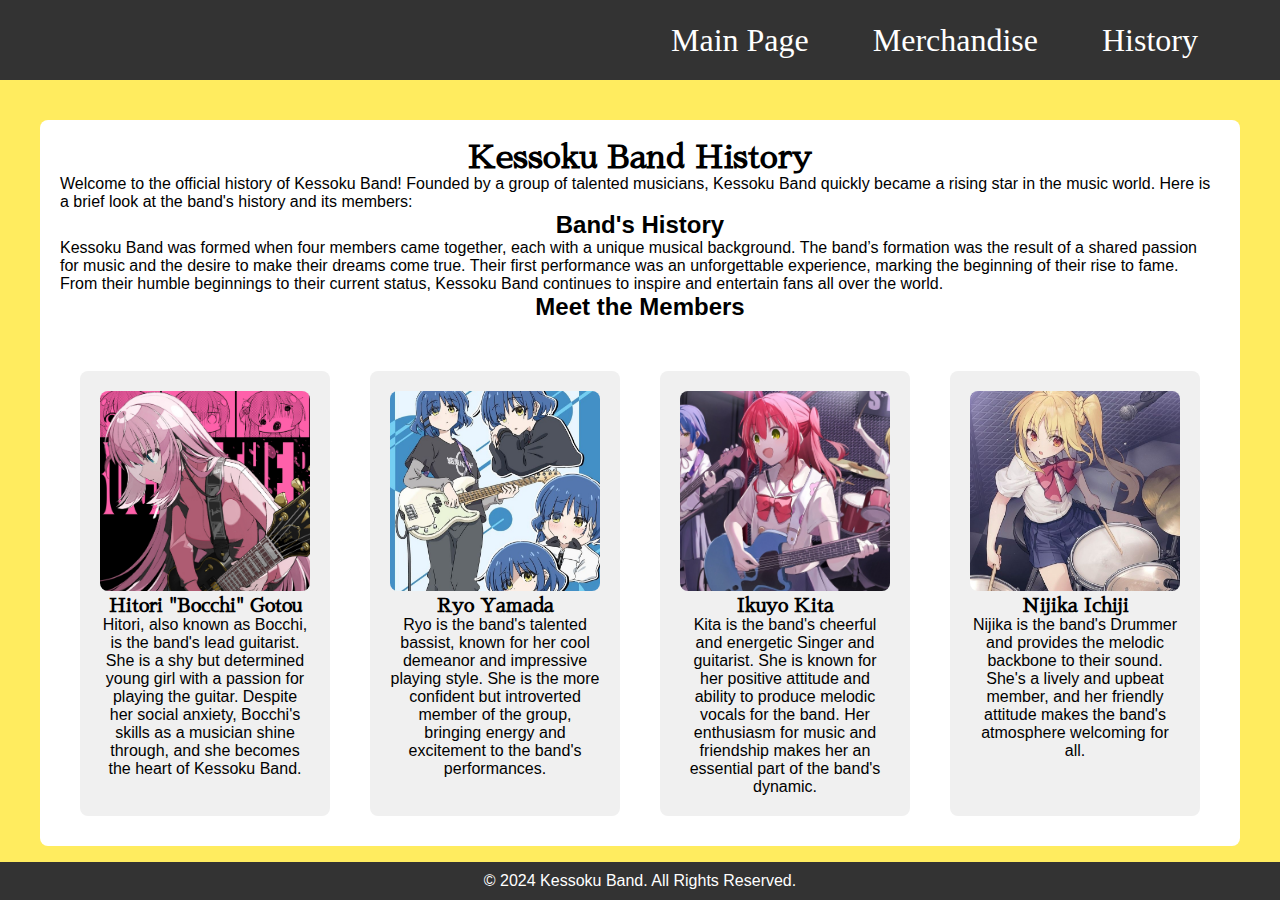
<file: history.html>
<!DOCTYPE html>
<html lang="en">
  <head>
    <meta charset="UTF-8" />
    <meta name="viewport" content="width=device-width, initial-scale=1.0" />
    <title>Kessoku Band History</title>
    <link rel="stylesheet" href="styles.css" />
    <link
      href="https://fonts.googleapis.com/css2?family=Playfair+Display:wght@400;700&display=swap"
      rel="stylesheet"
    />
    <link
      href="https://fonts.googleapis.com/css2?family=Sawarabi+Mincho&display=swap"
      rel="stylesheet"
    />

    <style>
      body {
        font-family: "Dancing Script", cursive;
        background-color: #ffec5f;
        margin: 0;
        padding: 0;
      }

      h1 {
        font-family: "Playfair Display", serif;
      }

      h3 {
        font-family: "Sawarabi Mincho", serif;
      }

      /* Navbar Styling */
      .navbar {
        background-color: #333;
        color: white;
      }

      .navbar__container {
        align-items: right;
        display: flex;
        justify-content: space-between;
        height: 80px;
        z-index: 1;
        width: 100%;
        margin: 0 auto;
        padding: 0 50px;
      }

      @media screen and (max-width: 960px) {
        .navbar__container {
          display: flex;
          justify-content: space-between;
          height: 80px;
          z-index: 1;
          width: 100%;
          max-width: 1300px;
          padding: 0;
        }

        .navbar__container.active {
          background-color: #ec7575;
        }
      }

      .navbar__links {
        color: white;
        text-decoration: none;
      }

      .navbar__links:hover {
        text-decoration: underline;
      }

      /* Main Section */
      .main-container {
        padding: 40px;
      }

      .band-history {
        max-width: 1200px;
        margin: 0 auto;
        padding: 20px;
        background-color: white;
        border-radius: 8px;
      }

      .band-history h1,
      .band-history h2 {
        text-align: center;
      }

      .member-container {
        display: flex;
        flex-wrap: wrap;
        justify-content: space-around;
        margin-top: 40px;
      }

      .member-card {
        text-align: center;
        width: 250px;
        margin: 10px;
        background-color: #f0f0f0;
        padding: 20px;
        border-radius: 8px;
      }

      .member-img {
        width: 100%;
        height: 200px;
        object-fit: cover;
        border-radius: 8px;
      }

      .footer {
        background-color: #333;
        color: white;
        text-align: center;
        padding: 10px;
        position: fixed;
        bottom: 0;
        width: 100%;
      }
    </style>
  </head>
  <body>
    <!-- Navbar -->
    <nav class="navbar">
      <div class="navbar__container">
        <div class="navbar__toggle" id="mobile-menu" aria-label="Toggle menu">
          <span class="bar"></span>
          <span class="bar"></span>
          <span class="bar"></span>
        </div>
        <ul class="navbar__menu">
          <li class="navbar__btn">
            <a href="/index.html" class="navbar__links">Main Page</a>
          </li>
          <li class="navbar__btn">
            <a href="/merchandise.html" class="navbar__links">Merchandise</a>
          </li>
          <li class="navbar__btn">
            <a href="/history.html" class="navbar__links">History</a>
          </li>
        </ul>
      </div>
    </nav>

    <!-- Main Section -->
    <div class="main-container">
      <div class="band-history">
        <h1 style="font-family: 'Sawarabi Mincho', serif">
          Kessoku Band History
        </h1>
        <p>
          Welcome to the official history of Kessoku Band! Founded by a group of
          talented musicians, Kessoku Band quickly became a rising star in the
          music world. Here is a brief look at the band's history and its
          members:
        </p>

        <h2>Band's History</h2>
        <p>
          Kessoku Band was formed when four members came together, each with a
          unique musical background. The band’s formation was the result of a
          shared passion for music and the desire to make their dreams come
          true. Their first performance was an unforgettable experience, marking
          the beginning of their rise to fame. From their humble beginnings to
          their current status, Kessoku Band continues to inspire and entertain
          fans all over the world.
        </p>

        <h2>Meet the Members</h2>
        <div class="member-container">
          <div class="member-card">
            <img
              src="images/History/Bocchi.jpg"
              alt="Hitori Bocchi"
              class="member-img"
            />
            <h3>Hitori "Bocchi" Gotou</h3>
            <p>
              Hitori, also known as Bocchi, is the band's lead guitarist. She is
              a shy but determined young girl with a passion for playing the
              guitar. Despite her social anxiety, Bocchi's skills as a musician
              shine through, and she becomes the heart of Kessoku Band.
            </p>
          </div>

          <div class="member-card">
            <img
              src="images/History/Ryo.jpg"
              alt="Ryo Yamada"
              class="member-img"
            />
            <h3>Ryo Yamada</h3>
            <p>
              Ryo is the band's talented bassist, known for her cool demeanor
              and impressive playing style. She is the more confident but
              introverted member of the group, bringing energy and excitement to
              the band's performances.
            </p>
          </div>

          <div class="member-card">
            <img
              src="images/History/Kita.jpg"
              alt="Ikuyo Kita"
              class="member-img"
            />
            <h3>Ikuyo Kita</h3>
            <p>
              Kita is the band's cheerful and energetic Singer and guitarist.
              She is known for her positive attitude and ability to produce
              melodic vocals for the band. Her enthusiasm for music and
              friendship makes her an essential part of the band's dynamic.
            </p>
          </div>

          <div class="member-card">
            <img
              src="images/History/Nijika.jpg"
              alt="Arisa Iori"
              class="member-img"
            />
            <h3>Nijika Ichiji</h3>
            <p>
              Nijika is the band's Drummer and provides the melodic backbone to
              their sound. She's a lively and upbeat member, and her friendly
              attitude makes the band's atmosphere welcoming for all.
            </p>
          </div>
        </div>
      </div>
    </div>

    <!-- Footer -->
    <footer class="footer">
      <p>&copy; 2024 Kessoku Band. All Rights Reserved.</p>
    </footer>
    <script src="history.js"></script>
  </body>
</html>
</file>
<file: styles.css>
* {
  box-sizing: border-box;
  margin: 0;
  padding: 0;
  font-family: "Kumbh Sans", sans-serif;
  scroll-behavior: smooth;
}

body.dark-mode {
  background-color: #121212;
  color: #ffffff;
}

body.dark-mode .navbar {
  background-color: #1f1f1f;
}

body.dark-mode .footer__container {
  background-color: #1f1f1f;
}

.popup {
  display: none;
  position: fixed;
  top: 0;
  left: 0;
  width: 100%;
  height: 100%;
  background: rgba(0, 0, 0, 0.5);
  justify-content: center;
  align-items: center;
}

.popup-content {
  background: white;
  padding: 20px;
  border-radius: 10px;
}

.close {
  position: absolute;
  top: 10px;
  right: 10px;
  font-size: 24px;
  cursor: pointer;
}

.button:active {
  transform: scale(0.95);
  box-shadow: 0 4px 6px rgba(0, 0, 0, 0.2);
}

.button:focus {
  outline: 2px dashed #fcb045;
}

.navbar {
  background: #fff;
  height: 80px;
  display: flex;
  justify-content: center;
  align-items: center;
  font-size: 1.2rem;
  position: sticky;
  top: 0;
  z-index: 1000;
}

.navbar__container {
  align-items: right;
  display: flex;
  justify-content: space-between;
  height: 80px;
  z-index: 1;
  width: 100%;
  margin: 0 auto;
  padding: 0 50px;
}

.navbar__menu {
  transition: top 0.3s ease, opacity 0.3s ease;
  display: flex;
  align-items: center;
  justify-content: space-between;
  list-style: none;
  text-align: center;
  white-space: nowrap;
}

.navbar__links {
  font-size: 2rem;
  font-family: "Georgia", "Times New Roman", serif;
  color: #000;
  display: flex;
  align-items: center;
  justify-content: center;
  text-decoration: none;
  padding: 0 1rem;
  height: 100%;
  transition: all 0.3s ease;
}
.navbar__item {
  height: 80px;
}

.navbar__btn {
  font-size: 1.4rem;
  display: flex;
  justify-content: center;
  align-items: center;
  padding: 0 1rem;
  width: 100%;
}

.button {
  display: flex;
  justify-content: center;
  align-items: center;
  text-decoration: none;
  padding: 10px 20px;
  height: 100%;
  width: 100%;
  border: none;
  outline: none;
  border-radius: 4px;
  background: none;
  background: #833ab4;
  background: -webkit-linear-gradient(to right, #fcb045, #fd1d1d, #833ab4);
  background: linear-gradient(to right, #fcb045, #fd1d1d, #833ab4);
  color: #fff;
  transition: all 0.3s ease;
}

.navbar__links:hover {
  color: #21d4fd;
  transition: all 0.3s ease;
}

.overlay {
  position: fixed; /* Make the overlay fill the entire screen */
  top: 0;
  left: 0;
  width: 100%;
  height: 100%;
  background-color: rgba(0, 0, 0, 0.6); /* Semi-transparent gray background */
  z-index: 999; /* Ensure it covers everything else */
  display: none; /* Hidden by default */
}

@media screen and (max-width: 960px) {
  body.active {
    background-color: #333;
  }

  .navbar__links.active {
    background-color: #555; /* Dark background for active menu item */
    color: #fff; /* Text color change when active */
  }

  .navbar__container {
    display: flex;
    justify-content: space-between;
    height: 80px;
    z-index: 1;
    width: 100%;
    max-width: 1300px;
    padding: 0;
  }

  .navbar__container.active {
    background-color: #ec7575;
  }

  .navbar__menu {
    justify-content: center;
    display: grid;
    grid-template-columns: auto;
    margin: 0%;
    width: 100%;
    position: absolute;
    top: -1000px;
    opacity: 0;
    transition: all 0.5s ease;
    z-index: -1;
  }

  .navbar__menu.active {
    background: #ec7575;
    top: 100%;
    opacity: 1;
    transition: all 0.5s ease;
    z-index: 99;
    height: 50vh;
    font-size: 1.6rem;
  }

  #navbar__logo {
    padding-left: 25px;
  }

  .navbar__toggle .bar {
    width: 25px;
    height: 3px;
    margin: 5px auto;
    transition: all 0.3s ease-in-out;
    background: #000;
  }

  .navbar__links {
    text-align: center;
    padding: 2rem;
    width: 100%;
    display: table;
  }

  .navbar__links:hover {
    background: #fffd77;
    transition: all 0.3s ease;
  }

  #mobile-menu {
    position: absolute;
    top: 20%;
    right: 5%;
    transform: translate(5%, 20%);
  }

  .navbar__btn {
    padding-bottom: 2rem;
  }

  .button {
    display: flex;
    justify-content: center;
    align-items: center;
    width: 80%;
    height: 80px;
    margin: 0;
  }

  .navbar__toggle .bar {
    display: block;
    cursor: pointer;
  }

  #mobile-menu.is-active .bar:nth-child(2) {
    opacity: 0;
  }

  #mobile-menu.is-active .bar:nth-child(1) {
    transform: translateY(8px) rotate(45deg);
  }

  #mobile-menu.is-active .bar:nth-child(3) {
    transform: translateY(-8px) rotate(-45deg);
  }
}

/* Main Section CSS */
.main {
  background-image: url("images/background.jpg");
  width: 100%;
  background-repeat: no-repeat;
  background-position: center;
  background-size: cover;
  /* background-color: #ffe0eb; */
  min-height: 90vh;
  padding: 2rem; /* Adjust as needed */
  margin: 0;
  position: relative;
}

.main__container {
  display: grid;
  grid-template-columns: 2fr 1fr;
  align-items: center;
  justify-self: center;
  margin: 0 auto;
  height: 90vh;
  /* background-color: #ffe0eb; */
  z-index: 1;
  max-width: 100%;
  padding: 10px;
}

.main__container2 {
  background-image: linear-gradient(to top, #fff 0%, #409fff);
  padding: 10px;
  display: flex;
  flex-direction: column; /* Stack items vertically */
  align-items: center; /* Center items */
  justify-content: center; /* Center items vertically */
  width: 100%;
  height: auto; /* Allow height to adjust based on content */
}

.main__content h1 {
  min-width: 310px;
  width: auto;
  font-family: "Dancing Script", cursive;
  font-size: 4rem;
  word-wrap: break-word;
  background-color: #ff8177;
  background-image: linear-gradient(to top, #b721ff 0%, #ffb1ff);
  background-size: 100%;
  background-clip: text;
  -webkit-background-clip: text;
  -moz-background-image: text;
  -webkit-text-fill-color: transparent;
  -moz-text-fill-color: transparent;
}

.main__content h2 {
  font-family: "Dancing Script", cursive;
  font-size: 4rem;
  background-color: #ff8177;
  background-image: linear-gradient(to top, #21d4fd 0%, #ffb1ff);
  background-size: 100%;
  background-clip: text;
  -webkit-background-clip: text;
  -moz-background-image: text;
  -webkit-text-fill-color: transparent;
  -moz-text-fill-color: transparent;
}

.main__content p {
  margin-top: 1rem;
  font-size: 2rem;
  font-weight: 700;
  color: #fff;
}

.main__img--container {
  width: 100%;
  max-width: 600px; /* Adjust as per design */
  margin: 0 auto; /* Centers the image container */
  text-align: center;
  display: flex;
  justify-content: center;
  align-items: center;
}

.main__img--container2 {
  width: 100%;
  margin: 0 auto; /* Centers the image container */
  text-align: center;
  display: flex;
  justify-content: center;
  align-items: center;
}

#main__img {
  width: 100%;
  max-width: 1000px; /* Set a reasonable max-width */
  height: auto; /* Maintain aspect ratio */
}

#main__img2 {
  width: 100%;
  height: auto; /* Maintain aspect ratio */
}
/* Main mobile Responsive*/

@media screen and (max-width: 1100px) {
  .main__container2 {
    padding: 10px;
    justify-content: flex-start; /* Align content to the top */
  }

  .main__container {
    padding: 20px;
    margin-top: 20px;
    padding-bottom: 80px;
    display: flex;
    flex-wrap: wrap; /* Stack items vertically */
    align-items: center; /* Center items */
    justify-content: center; /* Center items vertically */
    width: 100%;
    height: auto; /* Allow height to adjust based on content */
    text-align: center; /* Center text for smaller screens */
  }

  .main__container {
    padding: 10px;
    display: flex;
    flex-direction: column; /* Stack items vertically */
    align-items: center; /* Center items */
    justify-content: center; /* Center items vertically */
    width: 100%;
    height: auto; /* Allow height to adjust based on content */
    text-align: center; /* Center text for smaller screens */
  }

  .main__img--container {
    order: 1; /* Place image first */
    margin-bottom: 2rem; /* Add some space below the image */
  }

  .main__img--container2 {
    order: 1; /* Place image first */
    margin-bottom: 2rem; /* Add some space below the image */
  }
  .main__img--container2 img {
    max-width: 100%; /* Ensure the image does not overflow */
    height: auto;
    width: 100%;
  }

  .main__content {
    order: 2; /* Place text content below the image */
  }
}

/* Style for Merch Section */
.merch {
  background-color: #ffe0eb; /* Light background */
  padding: 50px 0; /* Padding for spacing */
  text-align: center;
}

.merch__container {
  display: flex;
  justify-content: space-around; /* Space out the cards */
  flex-wrap: wrap; /* Allow wrapping of items on smaller screens */
}

.merch__card {
  display: flex;
  flex-direction: column;
  justify-content: flex-start;
  background-color: #fff;
  padding: 20px;
  margin: 10px;
  width: 270px;
  box-shadow: 0 4px 8px rgba(0, 0, 0, 0.1);
  border-radius: 8px;
  transition: transform 0.3s ease; /* Transition */
  overflow: hidden;
}

.merch__card:hover {
  transform: translateY(-5px); /* Lift the card on hover */
}

.merch__card h2 {
  color: #333; /* Dark text for title */
  margin-bottom: 15px;
}

.merch__card p {
  color: #666; /* Lighter text for description */
  margin-bottom: 20px;
  overflow: hidden;
  text-overflow: ellipsis;
  display: -webkit-box;
  line-clamp: 3;
  -webkit-line-clamp: 3; /* Limit to 3 lines */
  -webkit-box-orient: vertical;
}

.merch__card button {
  margin-top: auto;
  background-color: #333;
  color: #ffe0eb;
  border: none;
  padding: 10px 20px;
  font-size: 14px;
  cursor: pointer;
  border-radius: 5px;
  transition: background-color 0.3s;
}

.merch__card button:hover {
  background-color: #555;
}

/* Gallery Section */

#gallery {
  transition: animation-duration 0.5s ease;
}

.product-gallery {
  text-align: center;
  background-color: #fff;
  width: 100%;
}

.gallery-content {
  display: inline-block;
  display: flex;
  animation: scroll-left 20s linear infinite;
  width: calc(12 * 200px);
}

.gallery-container {
  width: 100%;
  position: relative;
  display: flex;
  overflow: hidden;
  white-space: nowrap;
}

.product-img {
  width: 250px;
  height: auto;
  border-radius: 8px;
  object-fit: contain;
  transition: 0.3s ease;
}

.product-img2 {
  height: auto;
  border-radius: 8px;
  object-fit: contain;
  transition: 0.3s ease;
}

.product-img:hover {
  transform: scale(1.1);
  transition: transform 0.3s ease;
}

.product-img2:hover {
  transform: scale(1.1);
  transition: transform 0.3s ease;
}

@keyframes scroll-left {
  0% {
    transform: translateX(0);
  }
  100% {
    transform: translateX(-62.5%);
  }
}

/* Pausing the scroll when hovered */
.gallery-container:hover .gallery-content {
  animation-play-state: paused;
}

/* Optional: Add transition effects for smoother experience */
.gallery-container {
  transition: transform 0.5s ease;
}

/* Concerts Section */

.concerts {
  opacity: 0;
  transition: opacity 0.5s ease-in-out, transform 0.5s ease-in-out;
  background-color: #fff5f8;
  padding: 50px 20px;
  text-align: center;
}

.concerts.show {
  opacity: 1;
  transition: opacity 0.5s ease;
  transform: translateY(0);
}

.concerts__container {
  padding: 20px;
  max-width: 1200px;
  margin: 0 auto;
}

.concerts__container h2 {
  font-size: 2.5rem;
  color: #333;
  margin-bottom: 30px;
}

.concerts__list {
  display: flex;
  flex-wrap: wrap;
  justify-content: center;
  gap: 20px;
  margin-bottom: 40px;
}

.concert {
  background-color: #fff;
  padding: 20px;
  box-shadow: 0 4px 6px rgba(0, 0, 0, 0.1);
  border-radius: 8px;
  width: 250px;
}

.concert h3 {
  font-size: 1.5rem;
  color: #555;
  margin-bottom: 10px;
}

.concert p {
  font-size: 1rem;
  color: #777;
}

.map-container {
  width: 100%;
  max-width: 100%;
  height: 450px;
  overflow: hidden;
  border-radius: 8px;
  box-shadow: 0 4px 6px rgba(0, 0, 0, 0.1);
}

/* Footer CSS*/
.footer__container {
  background: -webkit-linear-gradient(
    to bottom,
    #ffffff 0%,
    #2929f0 100%
  ); /* For WebKit browsers */
  background: linear-gradient(
    to bottom,
    #ffffff 0%,
    #2929f0 100%
  ); /* For other browsers */
  color: black;
  padding: 40px 20px;
  text-align: center;
}

.footer__newsletter {
  color: black;
  margin-bottom: 30px;
}

.footer__newsletter h2 {
  font-size: 24px;
  margin-bottom: 10px;
}

.footer__newsletter p {
  font-size: 16px;
  margin-bottom: 20px;
}

.footer__newsletter form {
  display: flex;
  justify-content: center;
}

.footer__newsletter input {
  padding: 10px;
  width: 300px;
  border-radius: 5px;
  border: none;
  margin-right: 10px;
}

.footer__newsletter button {
  padding: 10px 20px;
  background-color: #ff6f61;
  color: white;
  border: none;
  border-radius: 5px;
  cursor: pointer;
}

.footer__newsletter button:hover {
  background-color: #e64c3c;
}

.social__icon--link:hover {
  color: #ff6f61;
}

.footer__info {
  font-size: 14px;
  margin-top: 20px;
}

/* Social Icons*/
.social__icon--link {
  margin: 0 15px;
  font-size: 40px;
  color: white;
}

.social__media {
  text-align: center;
  width: 100%;
  margin: 0;
  padding: 20px 0;
  display: flex;
  justify-content: center;
  gap: 15px; /* Space between icons */
}

.social__media--wrap {
  display: flex;
  flex-direction: column; /* Stack the items */
  align-items: left;
  width: 100%; /* Full width */
  max-width: 1100px; /* Optional: To limit the width */
}

.social__media box-icon {
  font-size: 40px; /* Adjust the icon size */
  margin: 10px; /* Space out the icons */
}

.social__icons {
  margin-top: 10px; /* Space between icons and text */
  display: flex; /* Align icons horizontally */
  justify-content: flex-start; /* Align icons to the left */
  gap: 10px; /* Space between icons */
}

.social__logo {
  color: #fff;
  justify-self: flex-start;
  margin-left: 20px;
  cursor: pointer;
  text-decoration: none;
  font-size: 2rem;
  display: flex;
  align-items: center;
  margin-bottom: 16px;
}

.website__rights {
  color: #000;
}

@media screen and (max-width: 960px) {
  .footer__links {
    padding-top: 2rem;
    width: 100%; /* Ensure it takes up the full width */
    margin: 0 auto; /* Centers content */
  }

  #footer__logo {
    margin-bottom: 2rem;
  }

  .website__rights {
    margin-bottom: 2rem;
  }

  .footer__link--wrapper {
    flex-direction: column;
    gap: 1rem;
  }

  .social__media--wrap {
    margin: 1rem 0;
    flex-direction: column;
  }
}
</file>
